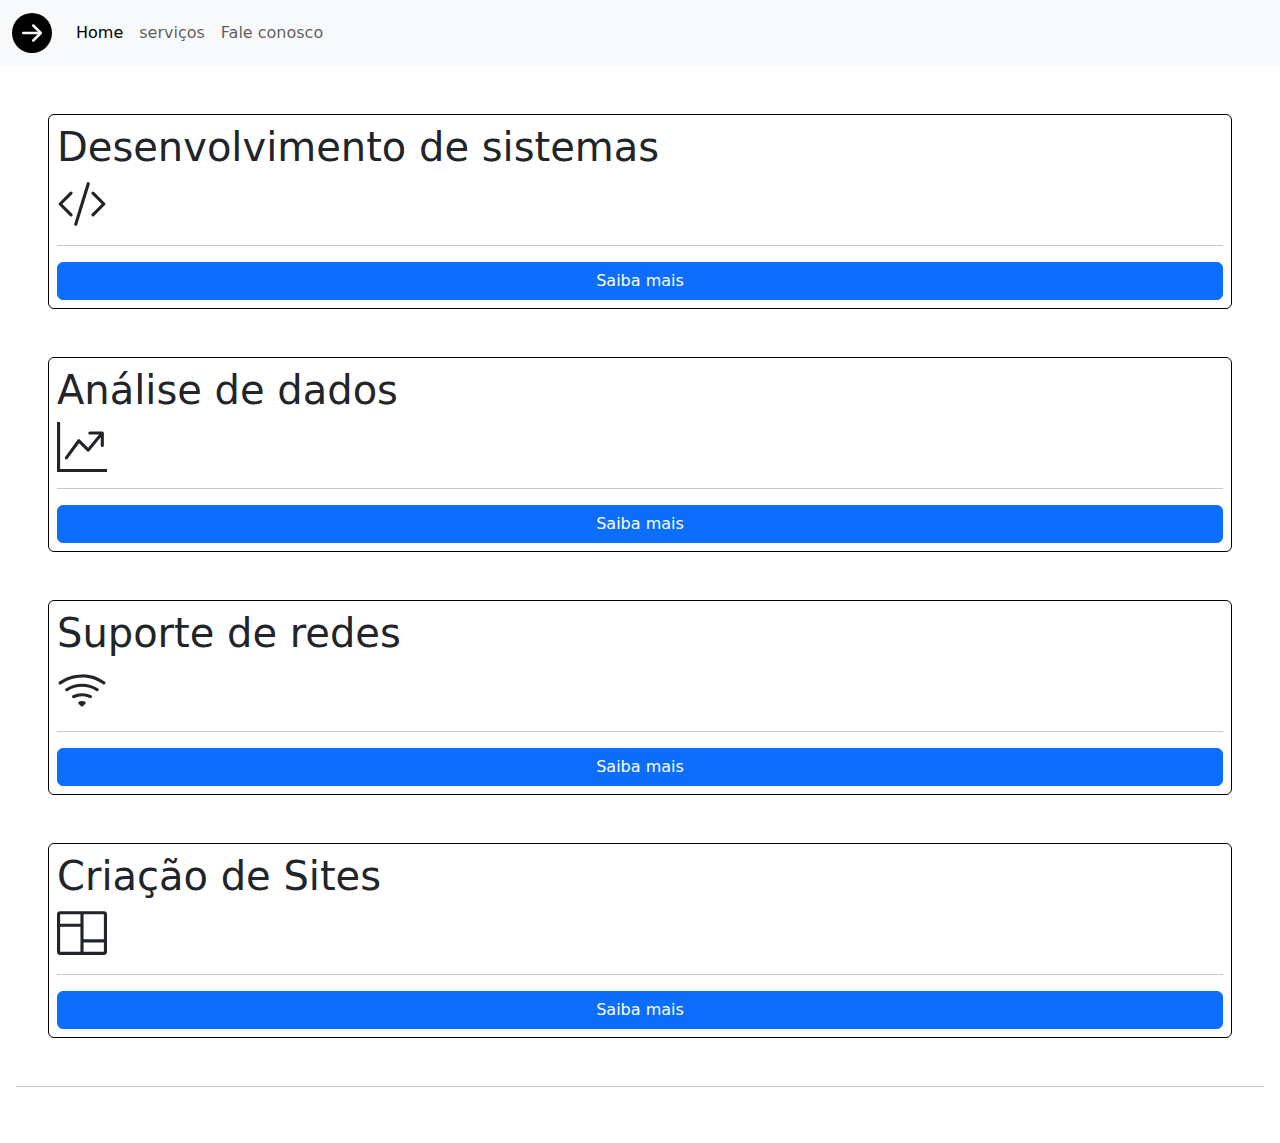
<file: site_samuel/servicos.html>
<!DOCTYPE html>
<html lang="en">

<head>
  <meta charset="UTF-8">
  <meta name="viewport" content="width=device-width, initial-scale=1.0">
  <title>Serviços</title>
  <link rel="apple-touch-icon" sizes="180x180" href="imagens/apple-touch-icon.png">
  <link rel="icon" type="image/png" sizes="32x32" href="imagens/favicon-32x32.png">
  <link rel="icon" type="image/png" sizes="16x16" href="imagens/favicon-16x16.png">
  <link rel="manifest" href="imagens/site.webmanifest">
  <link href="https://cdn.jsdelivr.net/npm/bootstrap@5.3.3/dist/css/bootstrap.min.css" rel="stylesheet"
    integrity="sha384-QWTKZyjpPEjISv5WaRU9OFeRpok6YctnYmDr5pNlyT2bRjXh0JMhjY6hW+ALEwIH" crossorigin="anonymous">
  <link rel="stylesheet" href="servicos_estilo.css">
</head>

<body>

  <header>
    <nav class="navbar navbar-expand-lg bg-body-tertiary">
      <div class="container-fluid">
        <a class="navbar-brand" href="/index.html">
          <svg xmlns="http://www.w3.org/2000/svg" width="40" height="40" fill="currentColor"
            class="bi bi-arrow-right-circle-fill" viewBox="0 0 16 16">
            <path
              d="M8 0a8 8 0 1 1 0 16A8 8 0 0 1 8 0M4.5 7.5a.5.5 0 0 0 0 1h5.793l-2.147 2.146a.5.5 0 0 0 .708.708l3-3a.5.5 0 0 0 0-.708l-3-3a.5.5 0 1 0-.708.708L10.293 7.5z" />
          </svg>
        </a>
        <button class="navbar-toggler" type="button" data-bs-toggle="collapse" data-bs-target="#navbarNav"
          aria-controls="navbarNav" aria-expanded="false" aria-label="Toggle navigation">
          <span class="navbar-toggler-icon"></span>
        </button>
        <div class="collapse navbar-collapse" id="navbarNav">
          <ul class="navbar-nav">
            <li class="nav-item">
              <a class="nav-link active" aria-current="page" href="/index.html">Home</a>
            </li>
            <li class="nav-item">
              <a class="nav-link" href="/servicos.html">serviços</a>
            </li>
            <li class="nav-item">
              <a class="nav-link" href="https://wa.me/87996213891">Fale conosco</a>
            </li>
          </ul>
        </div>
      </div>
    </nav>
  </header>
  <!-- container border d-flex justify-content-center mt-3 border-secondary rounded-2 -->
  <div class="card border border-black rounded-2 p-2 m-5">
    <h1>
      Desenvolvimento de sistemas
    </h1>

    <svg xmlns="http://www.w3.org/2000/svg" width="50" height="50" fill="currentColor" class="bi bi-code-slash"
      viewBox="0 0 16 16">
      <path
        d="M10.478 1.647a.5.5 0 1 0-.956-.294l-4 13a.5.5 0 0 0 .956.294zM4.854 4.146a.5.5 0 0 1 0 .708L1.707 8l3.147 3.146a.5.5 0 0 1-.708.708l-3.5-3.5a.5.5 0 0 1 0-.708l3.5-3.5a.5.5 0 0 1 .708 0m6.292 0a.5.5 0 0 0 0 .708L14.293 8l-3.147 3.146a.5.5 0 0 0 .708.708l3.5-3.5a.5.5 0 0 0 0-.708l-3.5-3.5a.5.5 0 0 0-.708 0" />
    </svg>

    <hr>

    <a class="btn btn-primary position-relative" href="/sistema.html" role="button">Saiba mais</a>
  </div>

  <div class="card border border-black rounded-2 p-2 m-5">
    <h1>Análise de dados</h1>

    <svg xmlns="http://www.w3.org/2000/svg" width="50" height="50" fill="currentColor" class="bi bi-graph-up-arrow"
      viewBox="0 0 16 16">
      <path fill-rule="evenodd"
        d="M0 0h1v15h15v1H0zm10 3.5a.5.5 0 0 1 .5-.5h4a.5.5 0 0 1 .5.5v4a.5.5 0 0 1-1 0V4.9l-3.613 4.417a.5.5 0 0 1-.74.037L7.06 6.767l-3.656 5.027a.5.5 0 0 1-.808-.588l4-5.5a.5.5 0 0 1 .758-.06l2.609 2.61L13.445 4H10.5a.5.5 0 0 1-.5-.5" />
    </svg>

    <hr>

    <a class="btn btn-primary position-relative" href="/dados.html" role="button">Saiba mais</a>
  </div>

  <div class="card border border-black rounded-2 p-2 m-5">
    <h1>Suporte de redes</h1>

    <svg xmlns="http://www.w3.org/2000/svg" width="50" height="50" fill="currentColor" class="bi bi-wifi"
      viewBox="0 0 16 16">
      <path
        d="M15.384 6.115a.485.485 0 0 0-.047-.736A12.44 12.44 0 0 0 8 3C5.259 3 2.723 3.882.663 5.379a.485.485 0 0 0-.048.736.52.52 0 0 0 .668.05A11.45 11.45 0 0 1 8 4c2.507 0 4.827.802 6.716 2.164.205.148.49.13.668-.049" />
      <path
        d="M13.229 8.271a.482.482 0 0 0-.063-.745A9.46 9.46 0 0 0 8 6c-1.905 0-3.68.56-5.166 1.526a.48.48 0 0 0-.063.745.525.525 0 0 0 .652.065A8.46 8.46 0 0 1 8 7a8.46 8.46 0 0 1 4.576 1.336c.206.132.48.108.653-.065m-2.183 2.183c.226-.226.185-.605-.1-.75A6.5 6.5 0 0 0 8 9c-1.06 0-2.062.254-2.946.704-.285.145-.326.524-.1.75l.015.015c.16.16.407.19.611.09A5.5 5.5 0 0 1 8 10c.868 0 1.69.201 2.42.56.203.1.45.07.61-.091zM9.06 12.44c.196-.196.198-.52-.04-.66A2 2 0 0 0 8 11.5a2 2 0 0 0-1.02.28c-.238.14-.236.464-.04.66l.706.706a.5.5 0 0 0 .707 0l.707-.707z" />
    </svg>


    <hr>
    <a class="btn btn-primary " href="/rede.html" role="button">Saiba mais</a>
  </div>

  <div class="card border border-black rounded-2 p-2 m-5">
    <h1>Criação de Sites</h1>

    <svg xmlns="http://www.w3.org/2000/svg" width="50" height="50" fill="currentColor" class="bi bi-columns"
      viewBox="0 0 16 16">
      <path
        d="M0 2a1 1 0 0 1 1-1h14a1 1 0 0 1 1 1v12a1 1 0 0 1-1 1H1a1 1 0 0 1-1-1zm8.5 0v8H15V2zm0 9v3H15v-3zm-1-9H1v3h6.5zM1 14h6.5V6H1z" />
    </svg>

    <hr>

    <a class="btn btn-primary" href="/sites.html" role="button">Saiba mais</a>
  </div>

  <footer class="m-3">
    <hr>
    <p>&copy;2025 todos os direitos reservados</p>
  </footer>
</body>
<script src="https://cdn.jsdelivr.net/npm/bootstrap@5.3.3/dist/js/bootstrap.bundle.min.js"
  integrity="sha384-YvpcrYf0tY3lHB60NNkmXc5s9fDVZLESaAA55NDzOxhy9GkcIdslK1eN7N6jIeHz" crossorigin="anonymous"></script>

</html>
</file>
<file: site_samuel/servicos_estilo.css>
body {
    background: light-dark(#fff, #000);
}

p {
    font-family: Arial;
}

footer > p {
    color: #fff;
}
</file>
